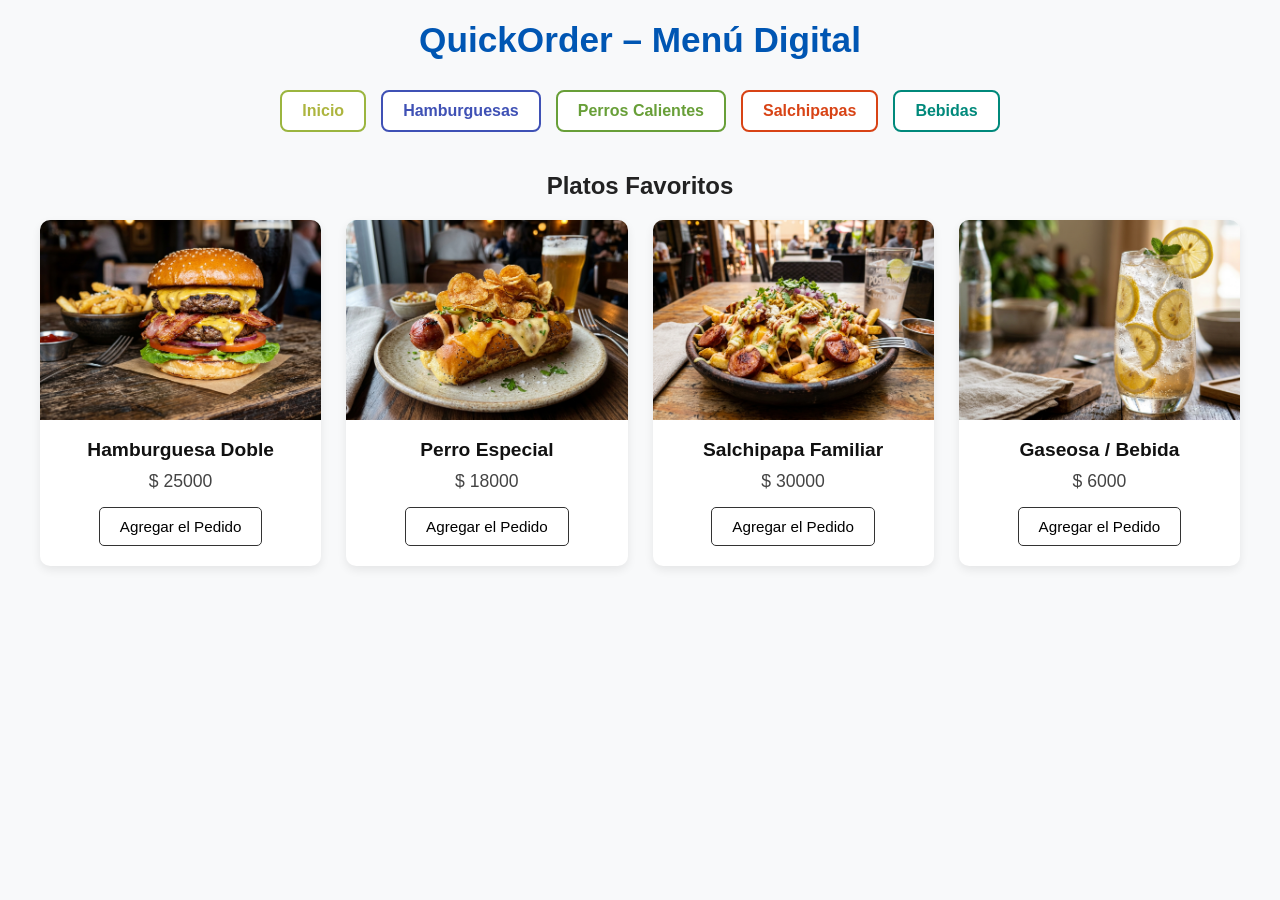
<file: index.html>
<!DOCTYPE html>
<html lang="en">
<head>
    <meta charset="UTF-8">
    <meta name="viewport" content="width=device-width, initial-scale=1.0">
    <title>QuickOrder - Menú Digital</title>
    <link rel="stylesheet" href="css/styles.css">
</head>
<body>

    <!-- Encabezado Principal -->
    <header>
        <h1>QuickOrder – Menú Digital</h1>
    </header>

    <!-- Botones de Categorías -->
    <nav class="categorias">
        <a href="index.html" class="btn-categoria inicio">Inicio</a>
        <a href="hamburguesas.html" class="btn-categoria hamburguesas">Hamburguesas</a>
        <a href="perros.html" class="btn-categoria perros">Perros Calientes</a>
        <a href="salchipapas.html" class="btn-categoria salchipapas">Salchipapas</a>
        <a href="bebidas.html" class="btn-categoria bebidas">Bebidas</a>
    </nav>

    <!-- Sección de Productos -->
    <main class="seccion-platos">
        <h2 class="titulo-seccion">Platos Favoritos</h2>
        
        <div class="contenedor-platos">
            
            <!-- Plato 1: Hamburguesa -->
            <article class="tarjeta-plato">
                <img src="img/hamburguesa.jpg" alt="Hamburguesa Doble" class="imagen-plato">
                <h3 class="nombre-plato">Hamburguesa Doble</h3>
                <p class="precio-plato">$ 25000</p>
                <button class="btn-agregar" data-valor="25000" data-nombre="Hamburguesa Doble">Agregar el Pedido</button>
            </article>

            <!-- Plato 2: Perro Caliente -->
            <article class="tarjeta-plato">
                <img src="img/perro_caliente.jpg" alt="Perro Caliente Especial" class="imagen-plato">
                <h3 class="nombre-plato">Perro Especial</h3>
                <p class="precio-plato">$ 18000</p>
                <button class="btn-agregar" data-valor="18000" data-nombre="Perro Especial">Agregar el Pedido</button>
            </article>

            <!-- Plato 3: Salchipapa -->
            <article class="tarjeta-plato">
                <img src="img/salchipapa.jpg" alt="Salchipapa Familiar" class="imagen-plato">
                <h3 class="nombre-plato">Salchipapa Familiar</h3>
                <p class="precio-plato">$ 30000</p>
                <button class="btn-agregar" data-valor="30000" data-nombre="Salchipapa Familiar">Agregar el Pedido</button>
            </article>

            <!-- Plato 4: Bebida -->
            <article class="tarjeta-plato">
                <img src="img/bebida.jpg" alt="Gaseosa Fría" class="imagen-plato">
                <h3 class="nombre-plato">Gaseosa / Bebida</h3>
                <p class="precio-plato">$ 6000</p>
                <button class="btn-agregar" data-valor="6000" data-nombre="Gaseosa / Bebida">Agregar el Pedido</button>
            </article>

        </div>
    </main>

</body>

<script src="js/app.js"></script>

</html>
</file>
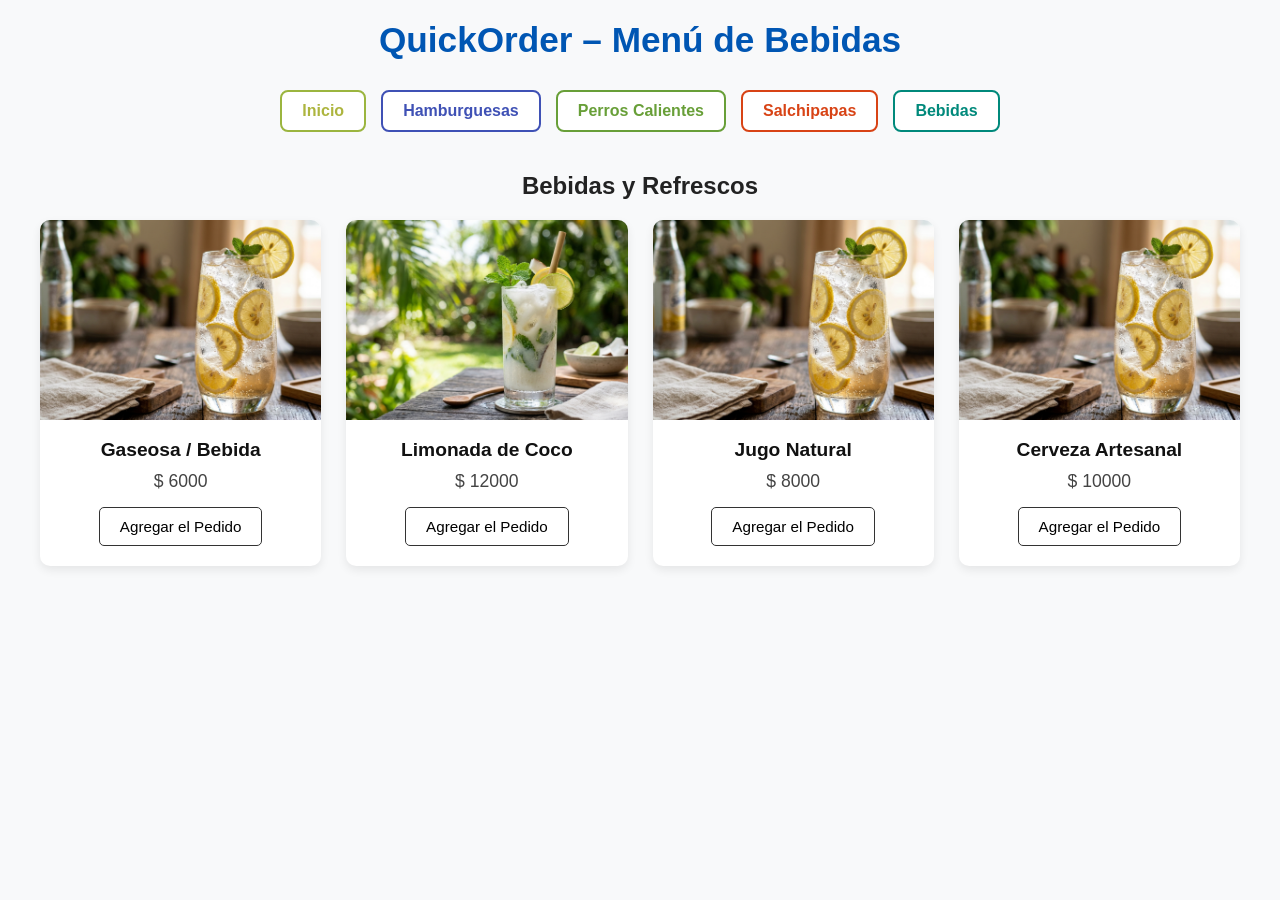
<file: bebidas.html>
<!DOCTYPE html>
<html lang="en">
<head>
    <meta charset="UTF-8">
    <meta name="viewport" content="width=device-width, initial-scale=1.0">
    <title>QuickOrder - Menú Digital</title>
    <link rel="stylesheet" href="css/styles.css">
</head>
<body>

    <!-- Encabezado Principal -->
    <header>
        <h1>QuickOrder – Menú de Bebidas</h1>
    </header>

    <!-- Botones de Categorías -->
    <nav class="categorias">
        <a href="index.html" class="btn-categoria inicio">Inicio</a>
        <a href="hamburguesas.html" class="btn-categoria hamburguesas">Hamburguesas</a>
        <a href="perros.html" class="btn-categoria perros">Perros Calientes</a>
        <a href="salchipapas.html" class="btn-categoria salchipapas">Salchipapas</a>
        <a href="bebidas.html" class="btn-categoria bebidas">Bebidas</a>
    </nav>

    <!-- Sección de Productos -->
    <main class="seccion-platos">
        <h2 class="titulo-seccion">Bebidas y Refrescos</h2>
        
        <div class="contenedor-platos">
            
            <!-- Plato 1: Gaseosa Fría -->
            <article class="tarjeta-plato" data-categoria="bebidas">
                <img src="img/bebida.jpg" alt="Gaseosa Fría" class="imagen-plato">
                <h3 class="nombre-plato">Gaseosa / Bebida</h3>
                <p class="precio-plato">$ 6000</p>
                <button class="btn-agregar">Agregar el Pedido</button>
            </article>

            <!-- Plato 2: Limonada de Coco -->
            <article class="tarjeta-plato" data-categoria="bebidas">
                <img src="img/limonada_coco.jpg" alt="Limonada de Coco" class="imagen-plato">
                <h3 class="nombre-plato">Limonada de Coco</h3>
                <p class="precio-plato">$ 12000</p>
                <button class="btn-agregar">Agregar el Pedido</button>
            </article>

            <!-- Plato 3: Jugo Natural -->
            <article class="tarjeta-plato" data-categoria="bebidas">
                <img src="img/bebida.jpg" alt="Jugo Natural" class="imagen-plato">
                <h3 class="nombre-plato">Jugo Natural</h3>
                <p class="precio-plato">$ 8000</p>
                <button class="btn-agregar">Agregar el Pedido</button>
            </article>

            <!-- Plato 4: Cerveza Artesanal -->
            <article class="tarjeta-plato" data-categoria="bebidas">
                <img src="img/bebida.jpg" alt="Cerveza Artesanal" class="imagen-plato">
                <h3 class="nombre-plato">Cerveza Artesanal</h3>
                <p class="precio-plato">$ 10000</p>
                <button class="btn-agregar">Agregar el Pedido</button>
            </article>

        </div>
    </main>

</body>
</html>
</file>
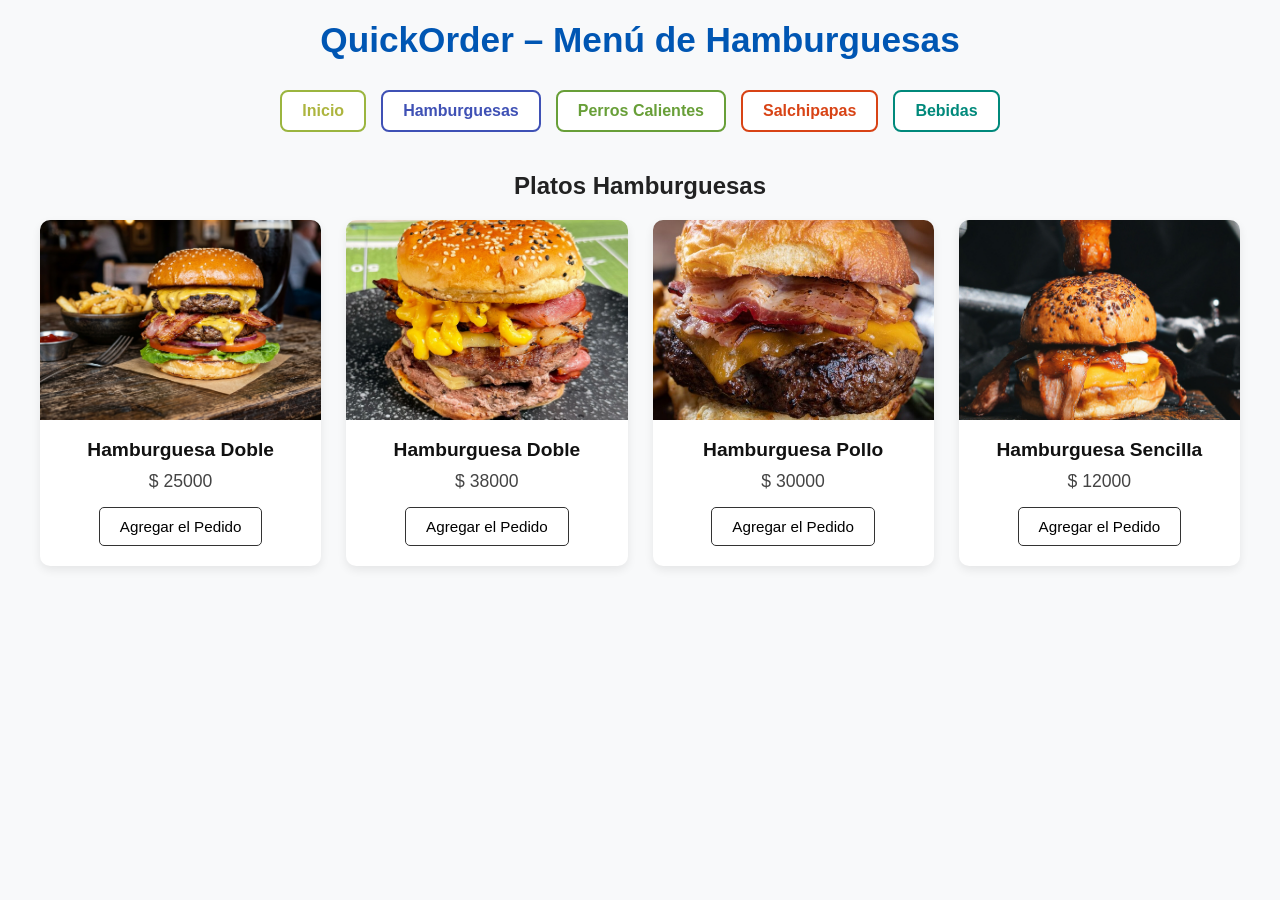
<file: hamburguesas.html>
<!DOCTYPE html>
<html lang="en">
<head>
    <meta charset="UTF-8">
    <meta name="viewport" content="width=device-width, initial-scale=1.0">
    <title>QuickOrder - Menú Digital</title>
    <link rel="stylesheet" href="css/styles.css">
</head>
<body>

    <!-- Encabezado Principal -->
    <header>
        <h1>QuickOrder – Menú de Hamburguesas</h1>
    </header>

    <!-- Botones de Categorías -->
    <nav class="categorias">
        <a href="index.html" class="btn-categoria inicio">Inicio</a>
        <a href="hamburguesas.html" class="btn-categoria hamburguesas">Hamburguesas</a>
        <a href="perros.html" class="btn-categoria perros">Perros Calientes</a>
        <a href="salchipapas.html" class="btn-categoria salchipapas">Salchipapas</a>
        <a href="bebidas.html" class="btn-categoria bebidas">Bebidas</a>
    </nav>

    <!-- Sección de Productos -->
    <main class="seccion-platos">
        <h2 class="titulo-seccion">Platos Hamburguesas</h2>
        
        <div class="contenedor-platos">
            
            <!-- Plato 1: Hamburguesa -->
            <article class="tarjeta-plato" data-categoria="hamburguesas">
                <img src="img/hamburguesa.jpg" alt="Hamburguesa Doble" class="imagen-plato">
                <h3 class="nombre-plato">Hamburguesa Doble</h3>
                <p class="precio-plato">$ 25000</p>
                <button class="btn-agregar" data-valor="25000">Agregar el Pedido</button>
            </article>

            <!-- Plato 2: Hamburguesa Doble -->
            <article class="tarjeta-plato" data-categoria="perros">
                <img src="img/hamburguesa_doble.webp" alt="Perro Caliente Especial" class="imagen-plato">
                <h3 class="nombre-plato">Hamburguesa Doble</h3>
                <p class="precio-plato">$ 38000</p>
                <button class="btn-agregar" data-valor="38000">Agregar el Pedido</button>
            </article>

            <!-- Plato 3: Hamburguesa Pollo -->
            <article class="tarjeta-plato" data-categoria="salchipapas">
                <img src="img/hamburguesa_pollo.jpg" alt="Salchipapa Familiar" class="imagen-plato">
                <h3 class="nombre-plato">Hamburguesa Pollo</h3>
                <p class="precio-plato">$ 30000</p>
                <button class="btn-agregar" data-valor="30000">Agregar el Pedido</button>
            </article>

            <!-- Plato 4: Hamburguesa Sencilla -->
            <article class="tarjeta-plato" data-categoria="bebidas">
                <img src="img/hamburguesa_sencilla.jpg" alt="Gaseosa Fría" class="imagen-plato">
                <h3 class="nombre-plato">Hamburguesa Sencilla</h3>
                <p class="precio-plato">$ 12000</p>
                <button class="btn-agregar" data-valor="12000">Agregar el Pedido</button>
            </article>

        </div>
    </main>

</body>
<script src="js/app.js"></script>
</html>
</file>
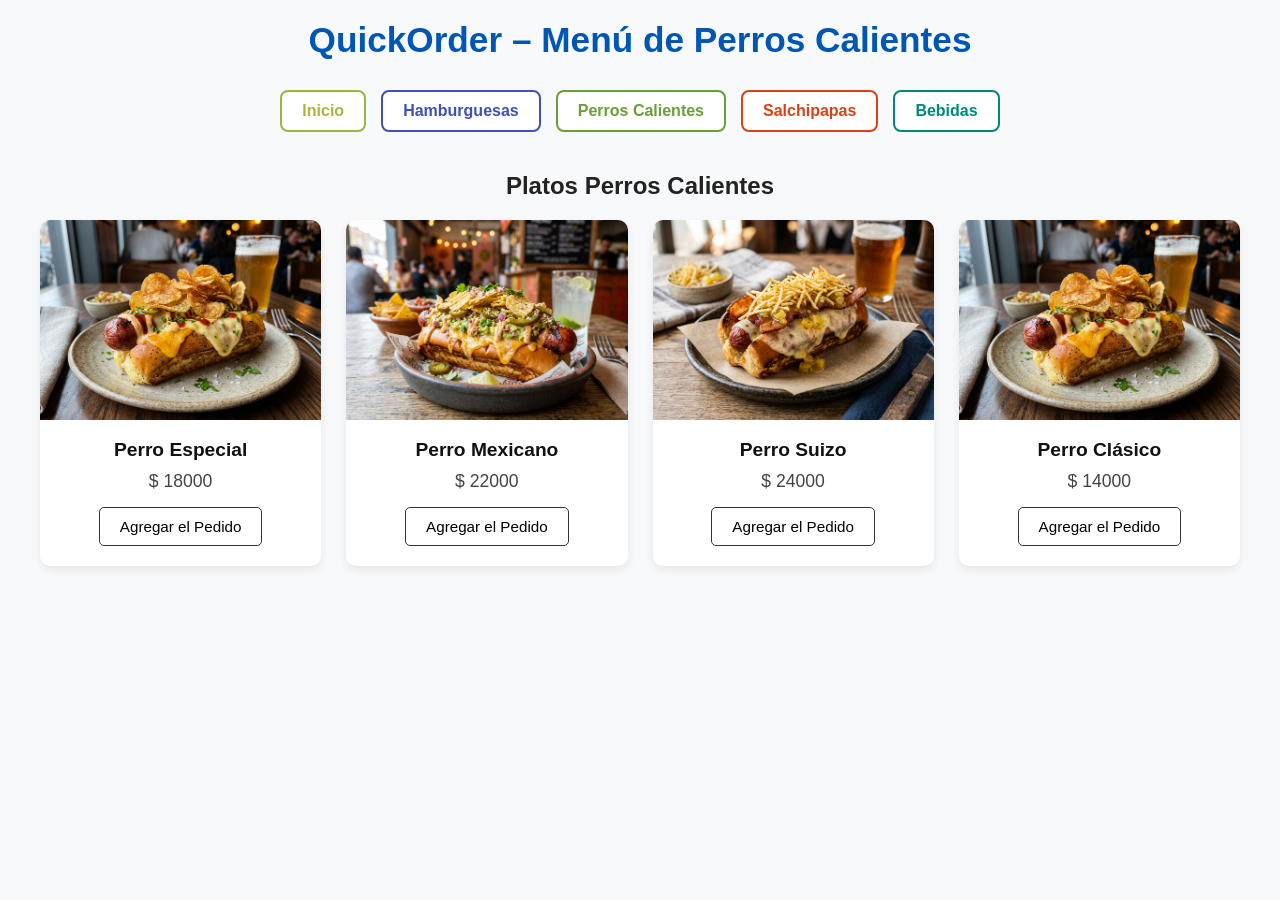
<file: perros.html>
<!DOCTYPE html>
<html lang="en">
<head>
    <meta charset="UTF-8">
    <meta name="viewport" content="width=device-width, initial-scale=1.0">
    <title>QuickOrder - Menú Digital</title>
    <link rel="stylesheet" href="css/styles.css">
</head>
<body>

    <!-- Encabezado Principal -->
    <header>
        <h1>QuickOrder – Menú de Perros Calientes</h1>
    </header>

    <!-- Botones de Categorías -->
    <nav class="categorias">
        <a href="index.html" class="btn-categoria inicio">Inicio</a>
        <a href="hamburguesas.html" class="btn-categoria hamburguesas">Hamburguesas</a>
        <a href="perros.html" class="btn-categoria perros">Perros Calientes</a>
        <a href="salchipapas.html" class="btn-categoria salchipapas">Salchipapas</a>
        <a href="bebidas.html" class="btn-categoria bebidas">Bebidas</a>
    </nav>

    <!-- Sección de Productos -->
    <main class="seccion-platos">
        <h2 class="titulo-seccion">Platos Perros Calientes</h2>
        
        <div class="contenedor-platos">
            
            <!-- Plato 1: Perro Especial -->
            <article class="tarjeta-plato" data-categoria="perros">
                <img src="img/perro_caliente.jpg" alt="Perro Especial" class="imagen-plato">
                <h3 class="nombre-plato">Perro Especial</h3>
                <p class="precio-plato">$ 18000</p>
                <button class="btn-agregar">Agregar el Pedido</button>
            </article>

            <!-- Plato 2: Perro Mexicano -->
            <article class="tarjeta-plato" data-categoria="perros">
                <img src="img/perro_mexicano.jpg" alt="Perro Mexicano" class="imagen-plato">
                <h3 class="nombre-plato">Perro Mexicano</h3>
                <p class="precio-plato">$ 22000</p>
                <button class="btn-agregar">Agregar el Pedido</button>
            </article>

            <!-- Plato 3: Perro Suizo -->
            <article class="tarjeta-plato" data-categoria="perros">
                <img src="img/perro_suizo.jpg" alt="Perro Suizo" class="imagen-plato">
                <h3 class="nombre-plato">Perro Suizo</h3>
                <p class="precio-plato">$ 24000</p>
                <button class="btn-agregar">Agregar el Pedido</button>
            </article>

            <!-- Plato 4: Perro Clásico -->
            <article class="tarjeta-plato" data-categoria="perros">
                <img src="img/perro_caliente.jpg" alt="Perro Clásico" class="imagen-plato">
                <h3 class="nombre-plato">Perro Clásico</h3>
                <p class="precio-plato">$ 14000</p>
                <button class="btn-agregar">Agregar el Pedido</button>
            </article>

        </div>
    </main>

</body>
</html>
</file>
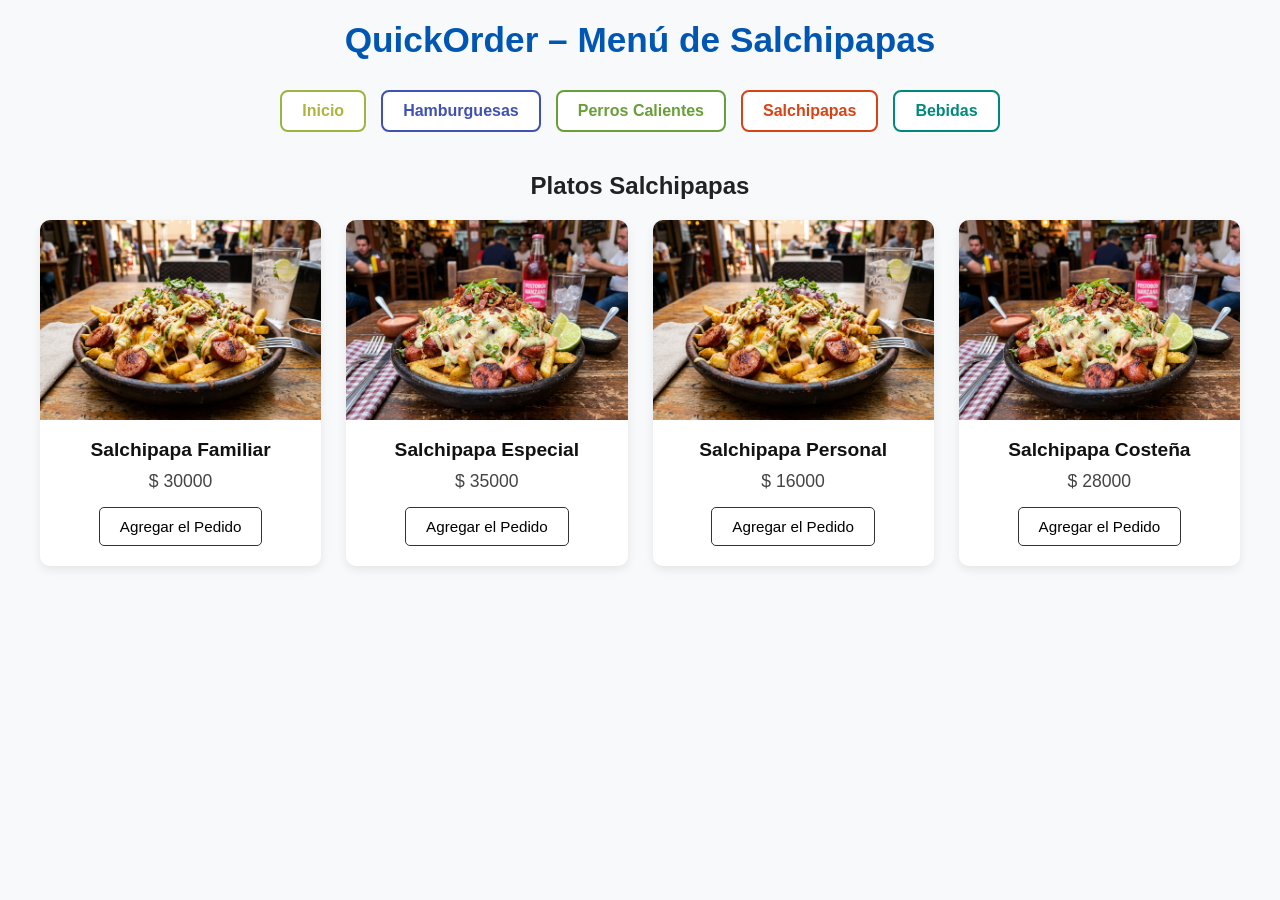
<file: salchipapas.html>
<!DOCTYPE html>
<html lang="en">
<head>
    <meta charset="UTF-8">
    <meta name="viewport" content="width=device-width, initial-scale=1.0">
    <title>QuickOrder - Menú Digital</title>
    <link rel="stylesheet" href="css/styles.css">
</head>
<body>

    <!-- Encabezado Principal -->
    <header>
        <h1>QuickOrder – Menú de Salchipapas</h1>
    </header>

    <!-- Botones de Categorías -->
    <nav class="categorias">
        <a href="index.html" class="btn-categoria inicio">Inicio</a>
        <a href="hamburguesas.html" class="btn-categoria hamburguesas">Hamburguesas</a>
        <a href="perros.html" class="btn-categoria perros">Perros Calientes</a>
        <a href="salchipapas.html" class="btn-categoria salchipapas">Salchipapas</a>
        <a href="bebidas.html" class="btn-categoria bebidas">Bebidas</a>
    </nav>

    <!-- Sección de Productos -->
    <main class="seccion-platos">
        <h2 class="titulo-seccion">Platos Salchipapas</h2>
        
        <div class="contenedor-platos">
            
            <!-- Plato 1: Salchipapa Familiar -->
            <article class="tarjeta-plato" data-categoria="salchipapas">
                <img src="img/salchipapa.jpg" alt="Salchipapa Familiar" class="imagen-plato">
                <h3 class="nombre-plato">Salchipapa Familiar</h3>
                <p class="precio-plato">$ 30000</p>
                <button class="btn-agregar">Agregar el Pedido</button>
            </article>

            <!-- Plato 2: Salchipapa Especial -->
            <article class="tarjeta-plato" data-categoria="salchipapas">
                <img src="img/salchipapa_especial.jpg" alt="Salchipapa Especial" class="imagen-plato">
                <h3 class="nombre-plato">Salchipapa Especial</h3>
                <p class="precio-plato">$ 35000</p>
                <button class="btn-agregar">Agregar el Pedido</button>
            </article>

            <!-- Plato 3: Salchipapa Personal -->
            <article class="tarjeta-plato" data-categoria="salchipapas">
                <img src="img/salchipapa.jpg" alt="Salchipapa Personal" class="imagen-plato">
                <h3 class="nombre-plato">Salchipapa Personal</h3>
                <p class="precio-plato">$ 16000</p>
                <button class="btn-agregar">Agregar el Pedido</button>
            </article>

            <!-- Plato 4: Salchipapa Costeña -->
            <article class="tarjeta-plato" data-categoria="salchipapas">
                <img src="img/salchipapa_especial.jpg" alt="Salchipapa Costeña" class="imagen-plato">
                <h3 class="nombre-plato">Salchipapa Costeña</h3>
                <p class="precio-plato">$ 28000</p>
                <button class="btn-agregar">Agregar el Pedido</button>
            </article>

        </div>
    </main>

</body>
</html>
</file>
<file: css/styles.css>
/* Estilos Generales */
* {
    margin: 0;
    padding: 0;
    box-sizing: border-box;
    font-family: 'Segoe UI', Tahoma, Geneva, Verdana, sans-serif;
}

body {
    background-color: #f8f9fa;
    color: #333333;
    padding: 20px;
}

/* Encabezado */
header {
    text-align: center;
    margin-bottom: 30px;
}

h1 {
    color: #0056b3;
    font-size: 2.2rem;
    font-weight: 700;
}

/* Navegación por Categorías */
.categorias {
    display: flex;
    justify-content: center;
    gap: 15px;
    margin-bottom: 40px;
    flex-wrap: wrap;
}

.btn-categoria {
    background-color: #ffffff;
    border: 2px solid #ccc;
    padding: 10px 20px;
    border-radius: 8px;
    font-size: 1rem;
    font-weight: 600;
    cursor: pointer;
    transition: all 0.3s ease;
    text-decoration: none;
    display: inline-block;
}

.btn-categoria.inicio {
    color: #adb53f;
    border-color: #9bb53f;
}

.btn-categoria.hamburguesas {
    color: #3f51b5;
    border-color: #3f51b5;
}

.btn-categoria.perros {
    color: #689f38;
    border-color: #689f38;
}

.btn-categoria.salchipapas {
    color: #d84315;
    border-color: #d84315;
}

.btn-categoria.bebidas {
    color: #00897b;
    border-color: #00897b;
}

.btn-categoria:hover {
    opacity: 0.85;
    transform: translateY(-2px);
}

/* Sección de Platos */
.seccion-platos {
    max-width: 1200px;
    margin: 0 auto;
}

.titulo-seccion {
    font-size: 1.5rem;
    color: #222;
    margin-bottom: 20px;
    text-align: center;
}

/* Cuadrícula de Platos (Grid) */
.contenedor-platos {
    display: grid;
    grid-template-columns: repeat(auto-fit, minmax(250px, 1fr));
    gap: 25px;
}

/* Tarjeta de Producto */
.tarjeta-plato {
    background-color: #ffffff;
    border-radius: 10px;
    box-shadow: 0 4px 10px rgba(0, 0, 0, 0.08);
    overflow: hidden;
    text-align: center;
    padding-bottom: 20px;
    transition: transform 0.3s ease;
}

.tarjeta-plato:hover {
    transform: translateY(-5px);
}

.imagen-plato {
    width: 100%;
    height: 200px;
    object-fit: cover;
}

.nombre-plato {
    font-size: 1.2rem;
    font-weight: bold;
    margin: 15px 0 10px;
    color: #111;
}

.precio-plato {
    font-size: 1.1rem;
    color: #444;
    margin-bottom: 15px;
}

.btn-agregar {
    background-color: #ffffff;
    border: 1.5px solid #333333;
    padding: 10px 20px;
    border-radius: 5px;
    font-size: 0.95rem;
    cursor: pointer;
    transition: background-color 0.2s ease;
}

.btn-agregar:hover {
    background-color: #b30300;
    color: #ffffff;
    border-color: #b30056;
}
</file>
